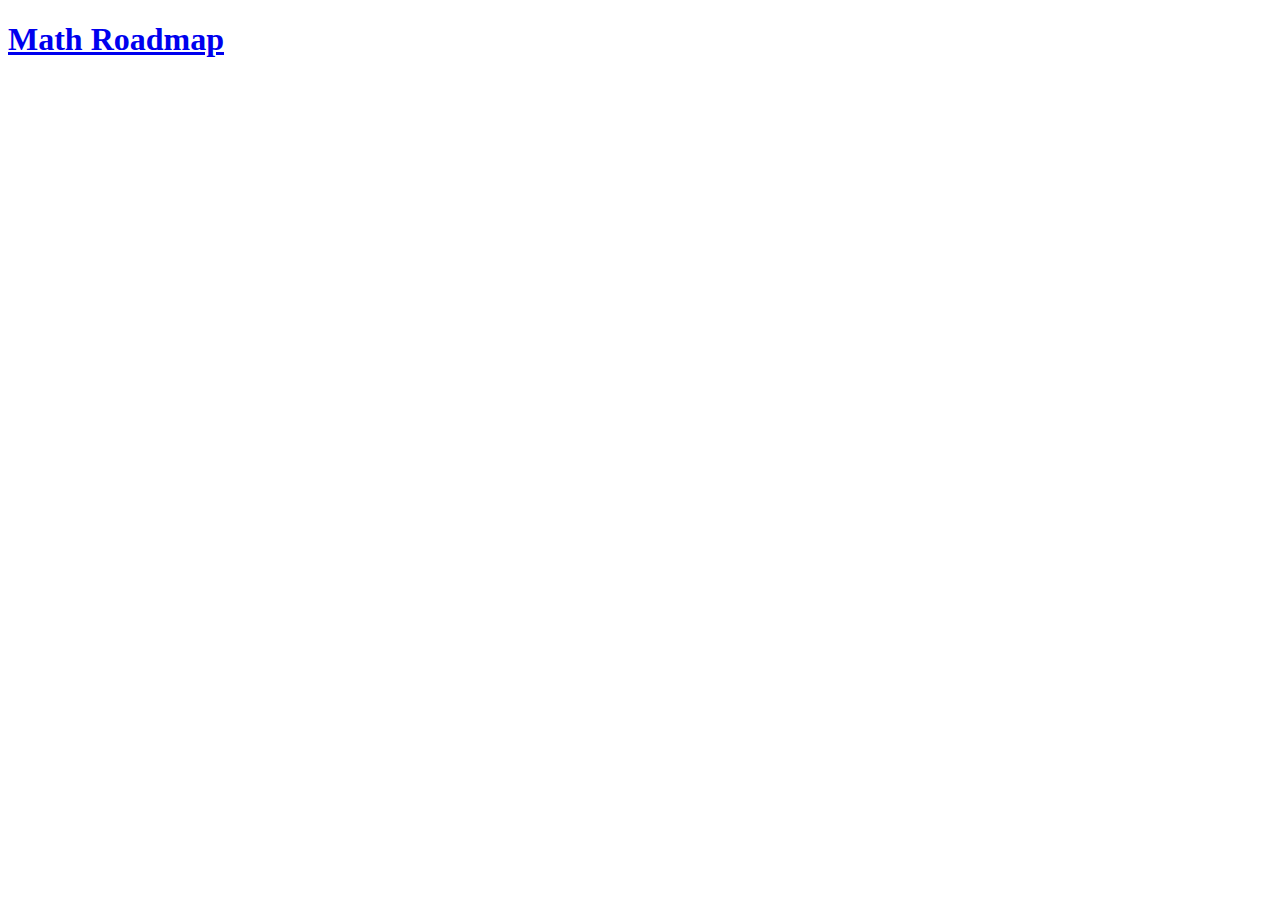
<file: index.html>
<!DOCTYPE html>
<html>
<head>
	<meta charset="utf-8">
	<meta name="viewport" content="width=device-width, initial-scale=1">
	<title>Redirect</title>
</head>
<body>
	<a href="./pages/math/roadmap.html">
		<h1>Math Roadmap</h1>
	</a>
</body>
</html>
</file>
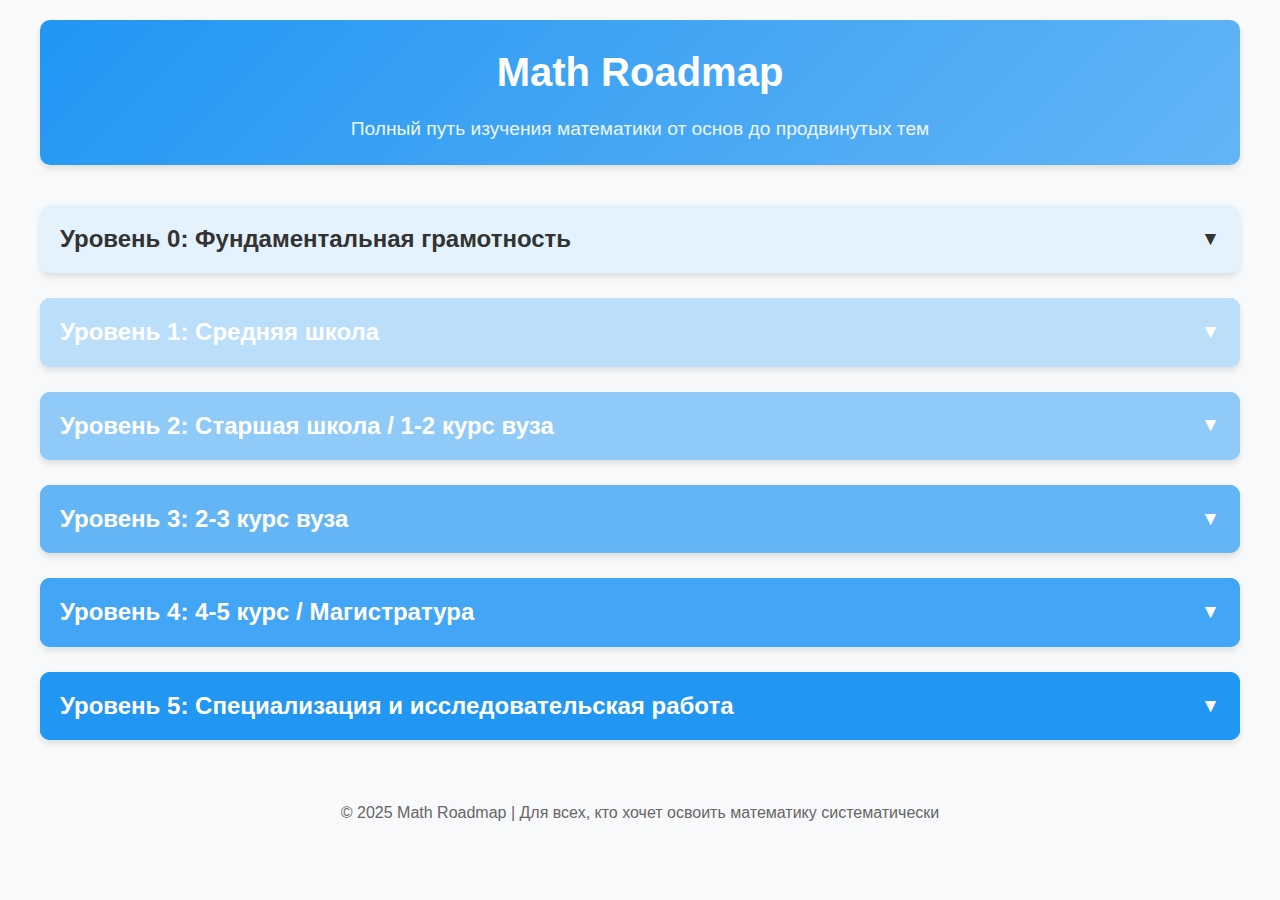
<file: roadmap.html>
<!DOCTYPE html>
<html lang="ru">
<head>
    <meta charset="UTF-8">
    <meta name="viewport" content="width=device-width, initial-scale=1.0">
    <title>Math Roadmap - Полный путь изучения математики</title>
    <link href="roadmap-style.css" rel="stylesheet"/>
    <script src="roadmap-script.js"></script>
</head>
<body>
    <div class="container">
        <header>
            <h1>Math Roadmap</h1>
            <p class="subtitle">Полный путь изучения математики от основ до продвинутых тем</p>
        </header>
        
        <div class="roadmap">
            <div class="level level-0">
                <div class="level-header" onclick="toggleLevel(this)">
                    <h2>Уровень 0: Фундаментальная грамотность</h2>
                    <span class="toggle-icon">▼</span>
                </div>
                <div class="level-content">
                    <div class="topics">
                        <div id="lvl-0_elt-0" class="topic">Арифметика: сложение, вычитание, умножение, деление</div>
                        <div id="lvl-0_elt-1" class="topic">Дроби, проценты и десятичные числа</div>
                        <div id="lvl-0_elt-2" class="topic">Основы алгебры: переменные, простые уравнения</div>
                        <div id="lvl-0_elt-3" class="topic">Основы геометрии: фигуры, периметр, площадь</div>
                        <div id="lvl-0_elt-4" class="topic">Логика и решение простых задач</div>
                        <div id="lvl-0_elt-5" class="topic">Работа с единицами измерения</div>
                    </div>
                </div>
            </div>
            
            <div class="level level-1">
                <div class="level-header" onclick="toggleLevel(this)">
                    <h2>Уровень 1: Средняя школа</h2>
                    <span class="toggle-icon">▼</span>
                </div>
                <div class="level-content">
                    <div class="topics">
                        <div id="lvl-1_elt-0" class="topic">Алгебра: многочлены, квадратные уравнения</div>
                        <div id="lvl-1_elt-1" class="topic">Геометрия (Планиметрия): теоремы, свойства фигур</div>
                        <div id="lvl-1_elt-2" class="topic">Тригонометрия: синус, косинус, тангенс</div>
                        <div id="lvl-1_elt-3" class="topic">Начала математического анализа: функции, графики</div>
                        <div id="lvl-1_elt-4" class="topic">Основы комбинаторики и теории вероятностей</div>
                        <div id="lvl-1_elt-5" class="topic">Системы уравнений и неравенств</div>
                    </div>
                </div>
            </div>
            
            <div class="level level-2">
                <div class="level-header" onclick="toggleLevel(this)">
                    <h2>Уровень 2: Старшая школа / 1-2 курс вуза</h2>
                    <span class="toggle-icon">▼</span>
                </div>
                <div class="level-content">
                    <div class="topics">
                        <div id="lvl-2_elt-0" class="topic">Математический анализ: пределы, производные, интегралы</div>
                        <div id="lvl-2_elt-1" class="topic">Линейная алгебра: матрицы, определители, системы уравнений</div>
                        <div id="lvl-2_elt-2" class="topic">Аналитическая геометрия: векторы, линии, поверхности</div>
                        <div id="lvl-2_elt-3" class="topic">Дифференциальные уравнения</div>
                        <div id="lvl-2_elt-4" class="topic">Теория чисел: основы</div>
                        <div id="lvl-2_elt-5" class="topic">Комплексные числа</div>
                    </div>
                </div>
            </div>
            
            <div class="level level-3">
                <div class="level-header" onclick="toggleLevel(this)">
                    <h2>Уровень 3: 2-3 курс вуза</h2>
                    <span class="toggle-icon">▼</span>
                </div>
                <div class="level-content">
                    <div class="topics">
                        <div id="lvl-3_elt-0" class="topic">Теория функций комплексного переменного</div>
                        <div id="lvl-3_elt-1" class="topic">Дифференциальные уравнения в частных производных</div>
                        <div id="lvl-3_elt-2" class="topic">Теория вероятностей и математическая статистика</div>
                        <div id="lvl-3_elt-3" class="topic">Дискретная математика: теория графов, комбинаторика</div>
                        <div id="lvl-3_elt-4" class="topic">Численные методы</div>
                        <div id="lvl-3_elt-5" class="topic">Теория оптимизации</div>
                    </div>
                </div>
            </div>
            
            <div class="level level-4">
                <div class="level-header" onclick="toggleLevel(this)">
                    <h2>Уровень 4: 4-5 курс / Магистратура</h2>
                    <span class="toggle-icon">▼</span>
                </div>
                <div class="level-content">
                    <div class="topics">
                        <div id="lvl-4_elt-0" class="topic">Функциональный анализ</div>
                        <div id="lvl-4_elt-1" class="topic">Теория меры и интеграл Лебега</div>
                        <div id="lvl-4_elt-2" class="topic">Топология</div>
                        <div id="lvl-4_elt-3" class="topic">Алгебра: теории групп, колец, полей</div>
                        <div id="lvl-4_elt-4" class="topic">Дифференциальная геометрия</div>
                        <div id="lvl-4_elt-5" class="topic">Математическая логика и теория алгоритмов</div>
                    </div>
                </div>
            </div>
            
            <div class="level level-5">
                <div class="level-header" onclick="toggleLevel(this)">
                    <h2>Уровень 5: Специализация и исследовательская работа</h2>
                    <span class="toggle-icon">▼</span>
                </div>
                <div class="level-content">
                    <div class="topics">
                        <div id="lvl-5_elt-0" class="topic">Специализированные области математики</div>
                        <div id="lvl-5_elt-1" class="topic">Научно-исследовательская работа</div>
                        <div id="lvl-5_elt-2" class="topic">Математическое моделирование сложных систем</div>
                        <div id="lvl-5_elt-3" class="topic">Теория категорий</div>
                        <div id="lvl-5_elt-4" class="topic">Современные проблемы математики</div>
                        <div id="lvl-5_elt-5" class="topic">Прикладные аспекты математики в различных областях</div>
                    </div>
                </div>
            </div>
        </div>
        
        <footer>
            <p>© 2025 Math Roadmap | Для всех, кто хочет освоить математику систематически</p>
        </footer>
    </div>
</body>
</html>
</file>
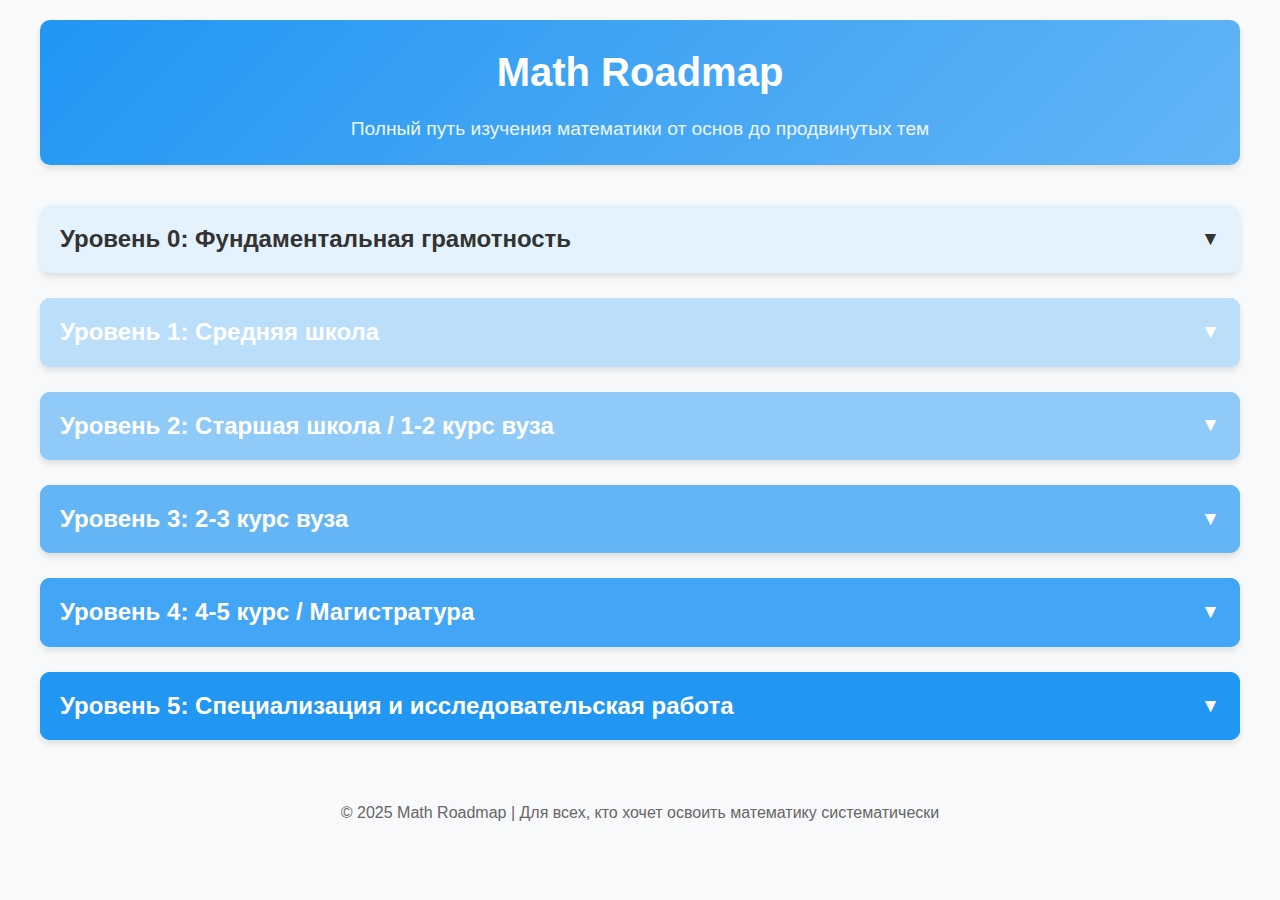
<file: pages/math/roadmap.html>
<!DOCTYPE html>
<html lang="ru">
<head>
    <meta charset="UTF-8">
    <meta name="viewport" content="width=device-width, initial-scale=1.0">
    <title>Math Roadmap - Полный путь изучения математики</title>
    <link href="./styles/roadmap-style.css" rel="stylesheet"/>
    <script src="./scripts/roadmap-script.js"></script>
</head>
<body>
    <div class="container">
        <header>
            <h1>Math Roadmap</h1>
            <p class="subtitle">Полный путь изучения математики от основ до продвинутых тем</p>
        </header>
        
        <div class="roadmap">
            <div class="level level-0">
                <div class="level-header" onclick="toggleLevel(this)">
                    <h2>Уровень 0: Фундаментальная грамотность</h2>
                    <span class="toggle-icon">▼</span>
                </div>
                <div class="level-content">
                    <div class="topics">
                        <div id="lvl-0_elt-0" class="topic">Арифметика: сложение, вычитание, умножение, деление</div>
                        <div id="lvl-0_elt-1" class="topic">Дроби, проценты и десятичные числа</div>
                        <div id="lvl-0_elt-2" class="topic">Основы алгебры: переменные, простые уравнения</div>
                        <div id="lvl-0_elt-3" class="topic">Основы геометрии: фигуры, периметр, площадь</div>
                        <div id="lvl-0_elt-4" class="topic">Логика и решение простых задач</div>
                        <div id="lvl-0_elt-5" class="topic">Работа с единицами измерения</div>
                    </div>
                </div>
            </div>
            
            <div class="level level-1">
                <div class="level-header" onclick="toggleLevel(this)">
                    <h2>Уровень 1: Средняя школа</h2>
                    <span class="toggle-icon">▼</span>
                </div>
                <div class="level-content">
                    <div class="topics">
                        <div id="lvl-1_elt-0" class="topic">Алгебра: многочлены, квадратные уравнения</div>
                        <div id="lvl-1_elt-1" class="topic">Геометрия (Планиметрия): теоремы, свойства фигур</div>
                        <div id="lvl-1_elt-2" class="topic">Тригонометрия: синус, косинус, тангенс</div>
                        <div id="lvl-1_elt-3" class="topic">Начала математического анализа: функции, графики</div>
                        <div id="lvl-1_elt-4" class="topic">Основы комбинаторики и теории вероятностей</div>
                        <div id="lvl-1_elt-5" class="topic">Системы уравнений и неравенств</div>
                    </div>
                </div>
            </div>
            
            <div class="level level-2">
                <div class="level-header" onclick="toggleLevel(this)">
                    <h2>Уровень 2: Старшая школа / 1-2 курс вуза</h2>
                    <span class="toggle-icon">▼</span>
                </div>
                <div class="level-content">
                    <div class="topics">
                        <div id="lvl-2_elt-0" class="topic">Математический анализ: пределы, производные, интегралы</div>
                        <div id="lvl-2_elt-1" class="topic">Линейная алгебра: матрицы, определители, системы уравнений</div>
                        <div id="lvl-2_elt-2" class="topic">Аналитическая геометрия: векторы, линии, поверхности</div>
                        <div id="lvl-2_elt-3" class="topic">Дифференциальные уравнения</div>
                        <div id="lvl-2_elt-4" class="topic">Теория чисел: основы</div>
                        <div id="lvl-2_elt-5" class="topic">Комплексные числа</div>
                    </div>
                </div>
            </div>
            
            <div class="level level-3">
                <div class="level-header" onclick="toggleLevel(this)">
                    <h2>Уровень 3: 2-3 курс вуза</h2>
                    <span class="toggle-icon">▼</span>
                </div>
                <div class="level-content">
                    <div class="topics">
                        <div id="lvl-3_elt-0" class="topic">Теория функций комплексного переменного</div>
                        <div id="lvl-3_elt-1" class="topic">Дифференциальные уравнения в частных производных</div>
                        <div id="lvl-3_elt-2" class="topic">Теория вероятностей и математическая статистика</div>
                        <div id="lvl-3_elt-3" class="topic">Дискретная математика: теория графов, комбинаторика</div>
                        <div id="lvl-3_elt-4" class="topic">Численные методы</div>
                        <div id="lvl-3_elt-5" class="topic">Теория оптимизации</div>
                    </div>
                </div>
            </div>
            
            <div class="level level-4">
                <div class="level-header" onclick="toggleLevel(this)">
                    <h2>Уровень 4: 4-5 курс / Магистратура</h2>
                    <span class="toggle-icon">▼</span>
                </div>
                <div class="level-content">
                    <div class="topics">
                        <div id="lvl-4_elt-0" class="topic">Функциональный анализ</div>
                        <div id="lvl-4_elt-1" class="topic">Теория меры и интеграл Лебега</div>
                        <div id="lvl-4_elt-2" class="topic">Топология</div>
                        <div id="lvl-4_elt-3" class="topic">Алгебра: теории групп, колец, полей</div>
                        <div id="lvl-4_elt-4" class="topic">Дифференциальная геометрия</div>
                        <div id="lvl-4_elt-5" class="topic">Математическая логика и теория алгоритмов</div>
                    </div>
                </div>
            </div>
            
            <div class="level level-5">
                <div class="level-header" onclick="toggleLevel(this)">
                    <h2>Уровень 5: Специализация и исследовательская работа</h2>
                    <span class="toggle-icon">▼</span>
                </div>
                <div class="level-content">
                    <div class="topics">
                        <div id="lvl-5_elt-0" class="topic">Специализированные области математики</div>
                        <div id="lvl-5_elt-1" class="topic">Научно-исследовательская работа</div>
                        <div id="lvl-5_elt-2" class="topic">Математическое моделирование сложных систем</div>
                        <div id="lvl-5_elt-3" class="topic">Теория категорий</div>
                        <div id="lvl-5_elt-4" class="topic">Современные проблемы математики</div>
                        <div id="lvl-5_elt-5" class="topic">Прикладные аспекты математики в различных областях</div>
                    </div>
                </div>
            </div>
        </div>
        
        <footer>
            <p>© 2025 Math Roadmap | Для всех, кто хочет освоить математику систематически</p>
        </footer>
    </div>
</body>
</html>
</file>
<file: roadmap-style.css>
:root {
    --level0: #e3f2fd;
    --level1: #bbdefb;
    --level2: #90caf9;
    --level3: #64b5f6;
    --level4: #42a5f5;
    --level5: #2196f3;
    --text-dark: #333;
    --text-light: #fff;
    --shadow: 0 4px 6px rgba(0, 0, 0, 0.1);
}

* {
    box-sizing: border-box;
    margin: 0;
    padding: 0;
}

body {
    font-family: 'Segoe UI', Tahoma, Geneva, Verdana, sans-serif;
    line-height: 1.6;
    color: var(--text-dark);
    background-color: #f8f9fa;
    padding: 20px;
}

.container {
    max-width: 1200px;
    margin: 0 auto;
}

header {
    text-align: center;
    margin-bottom: 40px;
    padding: 20px;
    background: linear-gradient(135deg, var(--level5), var(--level3));
    color: var(--text-light);
    border-radius: 10px;
    box-shadow: var(--shadow);
}

h1 {
    font-size: 2.5rem;
    margin-bottom: 10px;
}

.subtitle {
    font-size: 1.2rem;
    opacity: 0.9;
}

.roadmap {
    display: flex;
    flex-direction: column;
    gap: 25px;
}

.level {
    border-radius: 10px;
    overflow: hidden;
    box-shadow: var(--shadow);
    transition: transform 0.3s ease;
}

.level:hover {
    transform: translateY(-5px);
}

.level-header {
    padding: 15px 20px;
    color: var(--text-light);
    display: flex;
    justify-content: space-between;
    align-items: center;
    cursor: pointer;
}

.level-header h2 {
    margin: 0;
    font-size: 1.5rem;
}

.toggle-icon {
    font-size: 1.2rem;
    transition: transform 0.3s ease;
}

.level-content {
    padding: 0;
    max-height: 0;
    overflow: hidden;
    transition: max-height 0.5s ease, padding 0.5s ease;
    background-color: white;
}

.level-content.open {
    padding: 20px;
    max-height: 500px;
}

.topics {
    display: grid;
    grid-template-columns: repeat(auto-fill, minmax(250px, 1fr));
    gap: 15px;
}

.topic {
    background-color: #f8f8f8;
    padding: 12px 15px;
    border-radius: 6px;
    border-left: 4px solid;
}

.level-0 { background-color: var(--level0); border-color: var(--level0); }
.level-1 { background-color: var(--level1); border-color: var(--level1); }
.level-2 { background-color: var(--level2); border-color: var(--level2); }
.level-3 { background-color: var(--level3); border-color: var(--level3); }
.level-4 { background-color: var(--level4); border-color: var(--level4); }
.level-5 { background-color: var(--level5); border-color: var(--level5); }

.level-0 .level-header { background-color: var(--level0); color: var(--text-dark); }
.level-1 .level-header { background-color: var(--level1); }
.level-2 .level-header { background-color: var(--level2); }
.level-3 .level-header { background-color: var(--level3); }
.level-4 .level-header { background-color: var(--level4); }
.level-5 .level-header { background-color: var(--level5); }

footer {
    text-align: center;
    margin-top: 40px;
    padding: 20px;
    color: #666;
}

@media (max-width: 768px) {
    .topics {
        grid-template-columns: 1fr;
    }
    
    h1 {
        font-size: 2rem;
    }
}
</file>
<file: pages/math/styles/roadmap-style.css>
:root {
    --level0: #e3f2fd;
    --level1: #bbdefb;
    --level2: #90caf9;
    --level3: #64b5f6;
    --level4: #42a5f5;
    --level5: #2196f3;
    --text-dark: #333;
    --text-light: #fff;
    --shadow: 0 4px 6px rgba(0, 0, 0, 0.1);
}

* {
    box-sizing: border-box;
    margin: 0;
    padding: 0;
}

body {
    font-family: 'Segoe UI', Tahoma, Geneva, Verdana, sans-serif;
    line-height: 1.6;
    color: var(--text-dark);
    background-color: #f8f9fa;
    padding: 20px;
}

.container {
    max-width: 1200px;
    margin: 0 auto;
}

header {
    text-align: center;
    margin-bottom: 40px;
    padding: 20px;
    background: linear-gradient(135deg, var(--level5), var(--level3));
    color: var(--text-light);
    border-radius: 10px;
    box-shadow: var(--shadow);
}

h1 {
    font-size: 2.5rem;
    margin-bottom: 10px;
}

.subtitle {
    font-size: 1.2rem;
    opacity: 0.9;
}

.roadmap {
    display: flex;
    flex-direction: column;
    gap: 25px;
}

.level {
    border-radius: 10px;
    overflow: hidden;
    box-shadow: var(--shadow);
    transition: transform 0.3s ease;
}

.level:hover {
    transform: translateY(-5px);
}

.level-header {
    padding: 15px 20px;
    color: var(--text-light);
    display: flex;
    justify-content: space-between;
    align-items: center;
    cursor: pointer;
}

.level-header h2 {
    margin: 0;
    font-size: 1.5rem;
}

.toggle-icon {
    font-size: 1.2rem;
    transition: transform 0.3s ease;
}

.level-content {
    padding: 0;
    max-height: 0;
    overflow: hidden;
    transition: max-height 0.5s ease, padding 0.5s ease;
    background-color: white;
}

.level-content.open {
    padding: 20px;
    max-height: 500px;
}

.topics {
    display: grid;
    grid-template-columns: repeat(auto-fill, minmax(250px, 1fr));
    gap: 15px;
}

.topic {
    background-color: #f8f8f8;
    padding: 12px 15px;
    border-radius: 6px;
    border-left: 4px solid;
}

.level-0 { background-color: var(--level0); border-color: var(--level0); }
.level-1 { background-color: var(--level1); border-color: var(--level1); }
.level-2 { background-color: var(--level2); border-color: var(--level2); }
.level-3 { background-color: var(--level3); border-color: var(--level3); }
.level-4 { background-color: var(--level4); border-color: var(--level4); }
.level-5 { background-color: var(--level5); border-color: var(--level5); }

.level-0 .level-header { background-color: var(--level0); color: var(--text-dark); }
.level-1 .level-header { background-color: var(--level1); }
.level-2 .level-header { background-color: var(--level2); }
.level-3 .level-header { background-color: var(--level3); }
.level-4 .level-header { background-color: var(--level4); }
.level-5 .level-header { background-color: var(--level5); }

footer {
    text-align: center;
    margin-top: 40px;
    padding: 20px;
    color: #666;
}

@media (max-width: 768px) {
    .topics {
        grid-template-columns: 1fr;
    }
    
    h1 {
        font-size: 2rem;
    }
}
</file>
